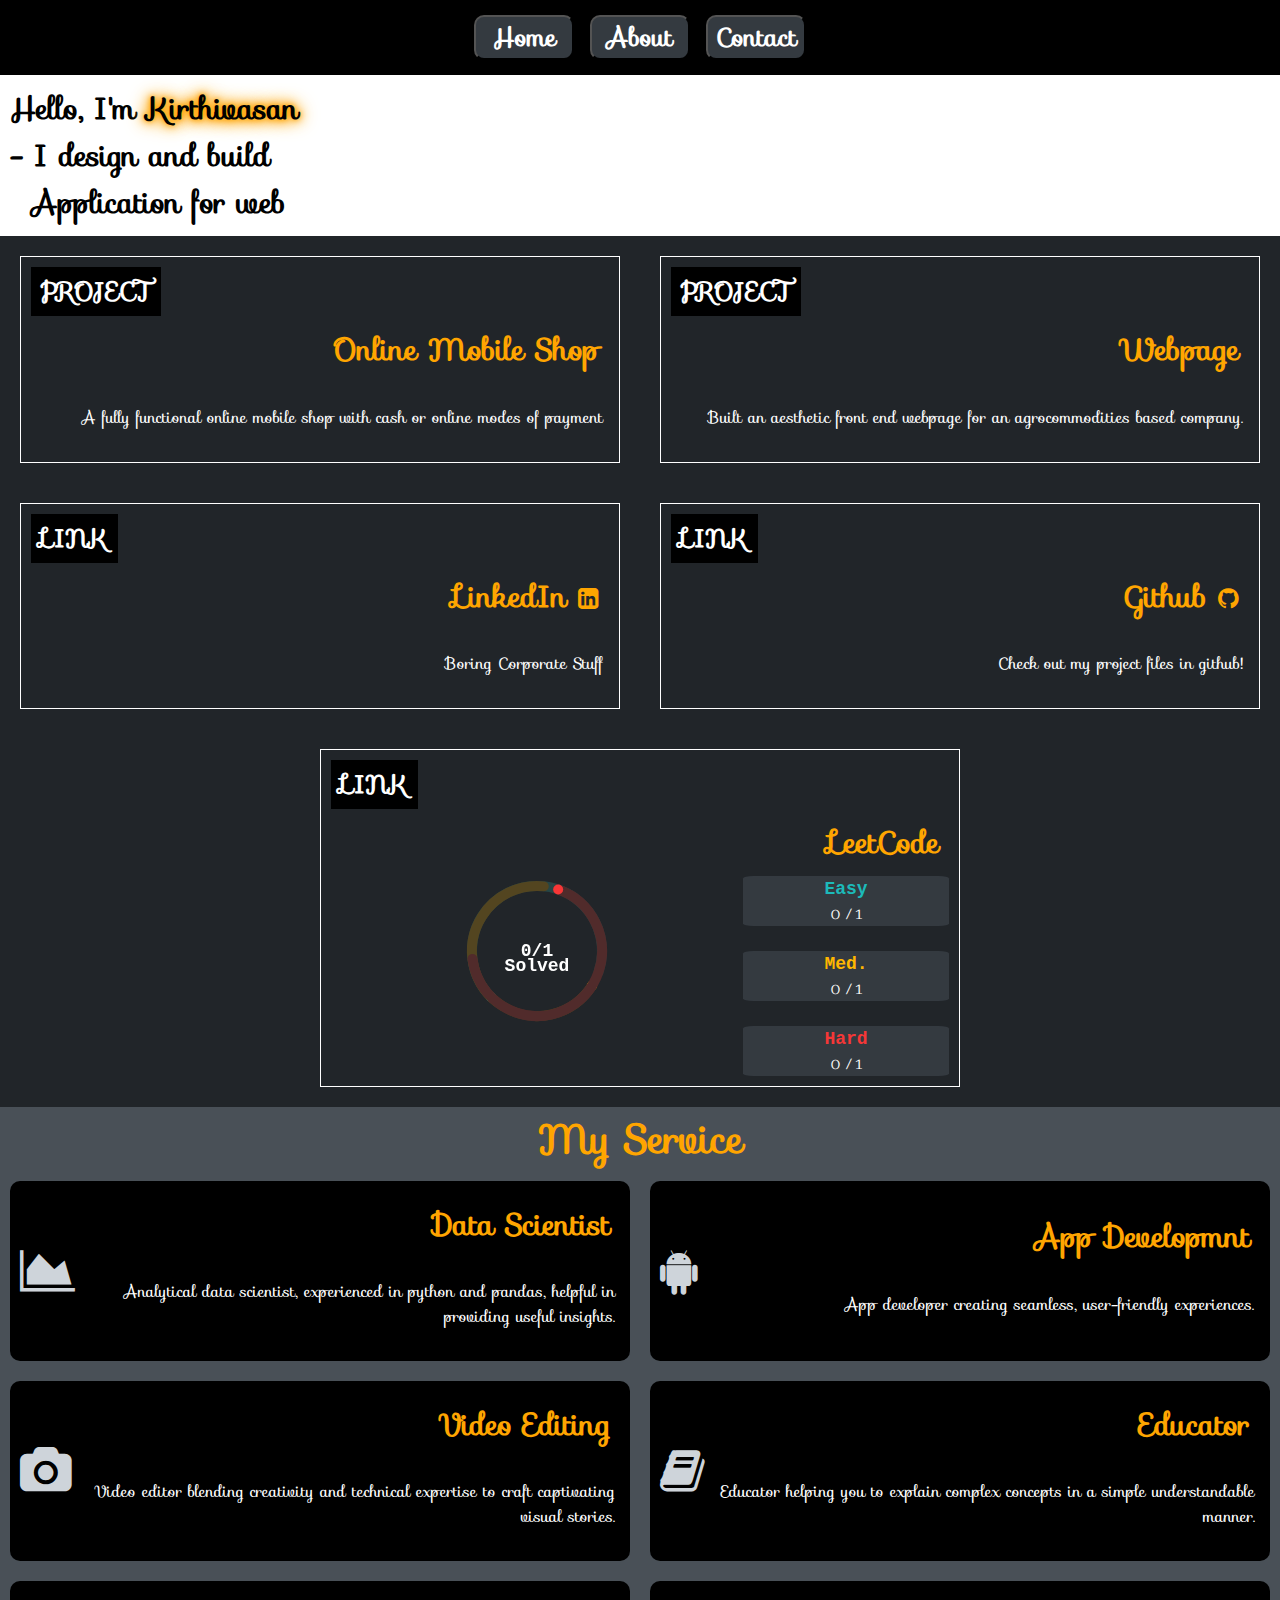
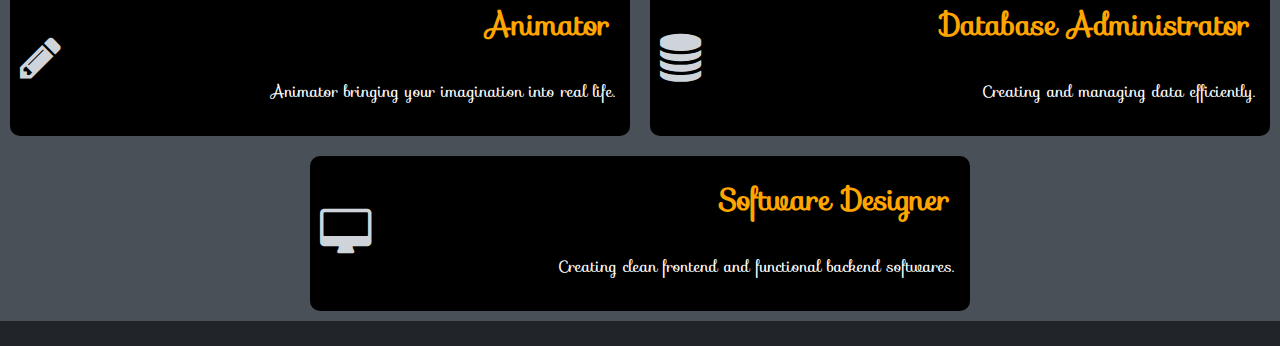
<file: index.html>
<!DOCTYPE html>
<html lang="en">
  <head>
    <title>Home Page</title>
    <link rel="stylesheet" href="style.css" />
    <link
      rel="stylesheet"
      href="https://maxcdn.bootstrapcdn.com/font-awesome/4.7.0/css/font-awesome.min.css"
    />
    <script src="script.js"></script>
  </head>

  <body id="body">
    <div class="Navbar" id="navbar">
      <nav>
        <button onClick="changePage('home')">
          <b> Home </b>
        </button>
        <button onClick="changePage('about')">
          <b> About </b>
        </button>
        <button onClick="changePage('contact')">
          <b> Contact </b>
        </button>
      </nav>
    </div>

    <div class="introductionContainer">
      <div class="Introduction">
        Hello, I'm <span class="Kirthivasan"> Kirthivasan</span> <br />
        - I design and build <br />
        &nbsp;&nbsp;Application for web
      </div>
    </div>
    <div class="Container">
      <div class="subContainer">
        <div class="Element">
          <div class="project"><b>PROJECT</b></div>
          <h3>
            <span class="heading"> Online Mobile Shop </span>
          </h3>
          <p>
            A fully functional online mobile shop with cash or online modes of
            payment
          </p>
        </div>

        <div class="Element">
          <div class="project"><b>PROJECT</b></div>
          <h3><span class="heading">Webpage</span></h3>
          <p>
            Built an aesthetic front end webpage for an agrocommodities based
            company.
          </p>
        </div>
      </div>
      <div class="subContainer">
        <div class="Element">
          <a
            href="https://www.linkedin.com/in/kirthivasan-r-487abb250/"
            target="_blank"
            rel="noreferrer"
          >
            <div class="link"><b>LINK</b></div>
            <h3>
              <span class="heading"
                >LinkedIn
                <i class="fa fa-linkedin-square" style="font-size: 24px"></i>
              </span>
            </h3>
            <p>Boring Corporate Stuff</p>
          </a>
        </div>
        <div class="Element">
          <a
            href="https://github.com/Kirthivasan2004"
            target="_blank"
            rel="noreferrer"
          >
            <div class="link"><b>LINK</b></div>
            <h3>
              <span class="heading"
                >Github
                <i class="fa fa-github" style="font-size: 24px"></i>
              </span>
            </h3>
            <p>Check out my project files in github!</p>
          </a>
        </div>
      </div>
      <div class="subContainer">
        <div class="Element">
          <a
            href="https://leetcode.com/Kirthivasan004/"
            target="_blank"
            rel="noreferrer"
          >
            <div class="link"><b>LINK</b></div>
            <h3><span class="heading">LeetCode</span></h3>
            <div class="leetContainer">
              <div class="can">
                <canvas id="canvas"></canvas>
              </div>
              <div id="side">
                <div class="box">
                  <span style="color: #1cbaba; font: bold 18px Courier">
                    Easy
                  </span>
                  <br />
                  <span id="easyJS"></span>
                </div>
                <br />
                <div class="box">
                  <span style="color: #ffb700; font: bold 18px Courier">
                    Med.
                  </span>
                  <br />
                  <span id="mediumJS"></span>
                </div>
                <br />
                <div class="box">
                  <span style="color: #f63737; font: bold 18px Courier">
                    Hard
                  </span>
                  <br />
                  <span id="hardJS"></span>
                </div>
              </div>
            </div>
          </a>
        </div>
      </div>
      <!-- Use this place to add more Projects or Links in the future -->
    </div>
    <h2>My Service</h2>

    <div class="serviceContainer">
      <div class="servicesElement" id="DataScientist">
        <div class="icon">
          <i
            class="fa fa-area-chart"
            style="font-size: 48px; color: #ced4da"
          ></i>
        </div>
        <div class="text">
          <h3><span class="heading">Data Scientist</span></h3>
          <p>
            Analytical data scientist, experienced in python and pandas, helpful
            in providing useful insights.
          </p>
        </div>
      </div>

      <div class="servicesElement" id="AppDevelopment">
        <div class="icon">
          <i class="fa fa-android" style="font-size: 48px; color: #ced4da"></i>
        </div>
        <div class="text">
          <h3><span class="heading">App Developmnt</span></h3>
          <p>App developer creating seamless, user-friendly experiences.</p>
        </div>
      </div>
    </div>
    <div class="serviceContainer">
      <div class="servicesElement" id="VideoEditing">
        <div class="icon">
          <i class="fa fa-camera" style="font-size: 48px; color: #ced4da"></i>
        </div>
        <div class="text">
          <h3><span class="heading">Video Editing</span></h3>
          <p>
            Video editor blending creativity and technical expertise to craft
            captivating visual stories.
          </p>
        </div>
      </div>

      <div class="servicesElement" id="Educator">
        <div class="icon">
          <i class="fa fa-book" style="font-size: 48px; color: #ced4da"></i>
        </div>
        <div class="text">
          <h3><span class="heading">Educator</span></h3>
          <p>
            Educator helping you to explain complex concepts in a simple
            understandable manner.
          </p>
        </div>
      </div>
    </div>
    <div class="serviceContainer">
      <div class="servicesElement">
        <div class="icon">
          <i class="fa fa-pencil" style="font-size: 48px; color: #ced4da"></i>
        </div>
        <div class="text">
          <h3><span class="heading">Animator</span></h3>
          <p>Animator bringing your imagination into real life.</p>
        </div>
      </div>
      <div class="servicesElement">
        <div class="icon">
          <i class="fa fa-database" style="font-size: 48px; color: #ced4da"></i>
        </div>
        <div class="text">
          <h3><span class="heading">Database Administrator</span></h3>
          <p>Creating and managing data efficiently.</p>
        </div>
      </div>
    </div>
    <div class="serviceContainer">
      <div class="servicesElement">
        <div class="icon">
          <i class="fa fa-desktop" style="font-size: 48px; color: #ced4da"></i>
        </div>
        <div class="text">
          <h3><span class="heading">Software Designer</span></h3>
          <p>Creating clean frontend and functional backend softwares.</p>
        </div>
      </div>
    </div>

    <!-- Use this place to add more services in the future. -->
    <br />
    <script>
      //LIVE LEETCODE STATS

      const username = "Kirthivasan004";

      function rad(deg) {
        return ((deg * Math.PI) / 180) * -1;
      }

      function percent(completed, total) {
        return completed / total;
      }

      let data = {
        easySolved: 0,
        totalEasy: 1,
        mediumSolved: 0,
        totalMedium: 1,
        hardSolved: 0,
        totalHard: 1,
        totalSolved: 0,
        totalQuestions: 1,
        status: "error",
      };

      async function fetchLeetCodeStats() {
        try {
          const response = await fetch(
            `https://leetcode-stats-api.herokuapp.com/${username}`
          );
          if (!response.ok) {
            throw new Error("API request failed");
          }

          data = await response.json();
          if (data.status !== "success") {
            throw new Error(data.message || "Failed to fetch stats");
          }
          // Update DOM elements with data
        } catch (error) {
          console.error("Error fetching LeetCode stats:", error);
          const errorMessage = "Error fetching stats";
        } finally {
          drawLeetCodeStats();
        }
      }

      function drawLeetCodeStats() {
        try {
          document.getElementById(
            "easyJS"
          ).innerHTML = `${data.easySolved} / ${data.totalEasy}`;
          document.getElementById(
            "mediumJS"
          ).innerHTML = `${data.mediumSolved} / ${data.totalMedium}`;
          document.getElementById(
            "hardJS"
          ).innerHTML = `${data.hardSolved} / ${data.totalHard}`;
          c = document.getElementById("canvas");
          canvas.width = document.getElementsByClassName("can")[0].clientWidth;
          const ctx = c.getContext("2d");
          const x = c.width;
          const y = c.height;
          gap = 13;
          totalDegree = 270 - 2 * gap;
          easyWidth = (data.totalEasy / data.totalQuestions) * totalDegree;
          mediumWidth = (data.totalMedium / data.totalQuestions) * totalDegree;
          hardWidth = (data.totalHard / data.totalQuestions) * totalDegree;
          easyStartDeg = 225;
          mediumStartDeg = easyStartDeg - easyWidth - gap;
          hardStartDeg = mediumStartDeg - mediumWidth - gap;
          ctx.lineWidth = 10;
          ctx.lineCap = "round";
          ctx.strokeStyle = "#264545";
          ctx.beginPath();
          ctx.arc(
            x / 2,
            y / 2,
            Math.min(x / 2, y / 2) - 10,
            rad(easyStartDeg),
            rad(easyStartDeg - easyWidth)
          );
          ctx.stroke();
          ctx.strokeStyle = "#1cbaba";
          ctx.beginPath();
          ctx.arc(
            x / 2,
            y / 2,
            Math.min(x / 2, y / 2) - 10,
            rad(easyStartDeg),
            rad(
              Math.max(
                easyStartDeg -
                  easyWidth * percent(data.easySolved, data.totalEasy),
                easyStartDeg - easyWidth * 0.1
              )
            )
          );
          ctx.stroke();

          ctx.strokeStyle = "#534520";
          ctx.beginPath();
          ctx.arc(
            x / 2,
            y / 2,
            Math.min(x / 2, y / 2) - 10,
            rad(mediumStartDeg),
            rad(mediumStartDeg - mediumWidth)
          );
          ctx.stroke();
          ctx.strokeStyle = "#ffb700";
          ctx.beginPath();
          ctx.arc(
            x / 2,
            y / 2,
            Math.min(x / 2, y / 2) - 10,
            rad(mediumStartDeg),
            rad(
              Math.max(
                mediumStartDeg -
                  mediumWidth * percent(data.mediumSolved, data.totalMedium),
                mediumStartDeg - mediumWidth * 0.1
              )
            )
          );
          ctx.stroke();

          ctx.strokeStyle = "#512b2b";
          ctx.beginPath();
          ctx.arc(
            x / 2,
            y / 2,
            Math.min(x / 2, y / 2) - 10,
            rad(hardStartDeg),
            rad(hardStartDeg - hardWidth)
          );
          ctx.stroke();
          ctx.strokeStyle = "#f63737";
          ctx.beginPath();
          ctx.arc(
            x / 2,
            y / 2,
            Math.min(x / 2, y / 2) - 10,
            rad(hardStartDeg),
            rad(
              Math.max(
                hardStartDeg -
                  hardWidth * percent(data.hardSolved, data.totalHard),
                hardStartDeg - hardWidth * 0.01
              )
            )
          );
          ctx.stroke();

          ctx.font = "bold 18px Courier";
          ctx.fillStyle = "white";
          ctx.textAlign = "center";
          ctx.textBaseline = "middle";
          ctx.fillText(
            `${data.totalSolved}/${data.totalQuestions}`,
            x / 2,
            y / 2
          );
          ctx.fillText("Solved", x / 2, y / 2 + 15);
        } catch (error) {
          document.getElementsByClassName("can").innerHTML =
            "Sorry, something went wrong :(";
        }
      }
      // Call the function
      fetchLeetCodeStats();
      // setTimeout(drawLeetCodeStats, 1000);
    </script>
  </body>
</html>
</file>
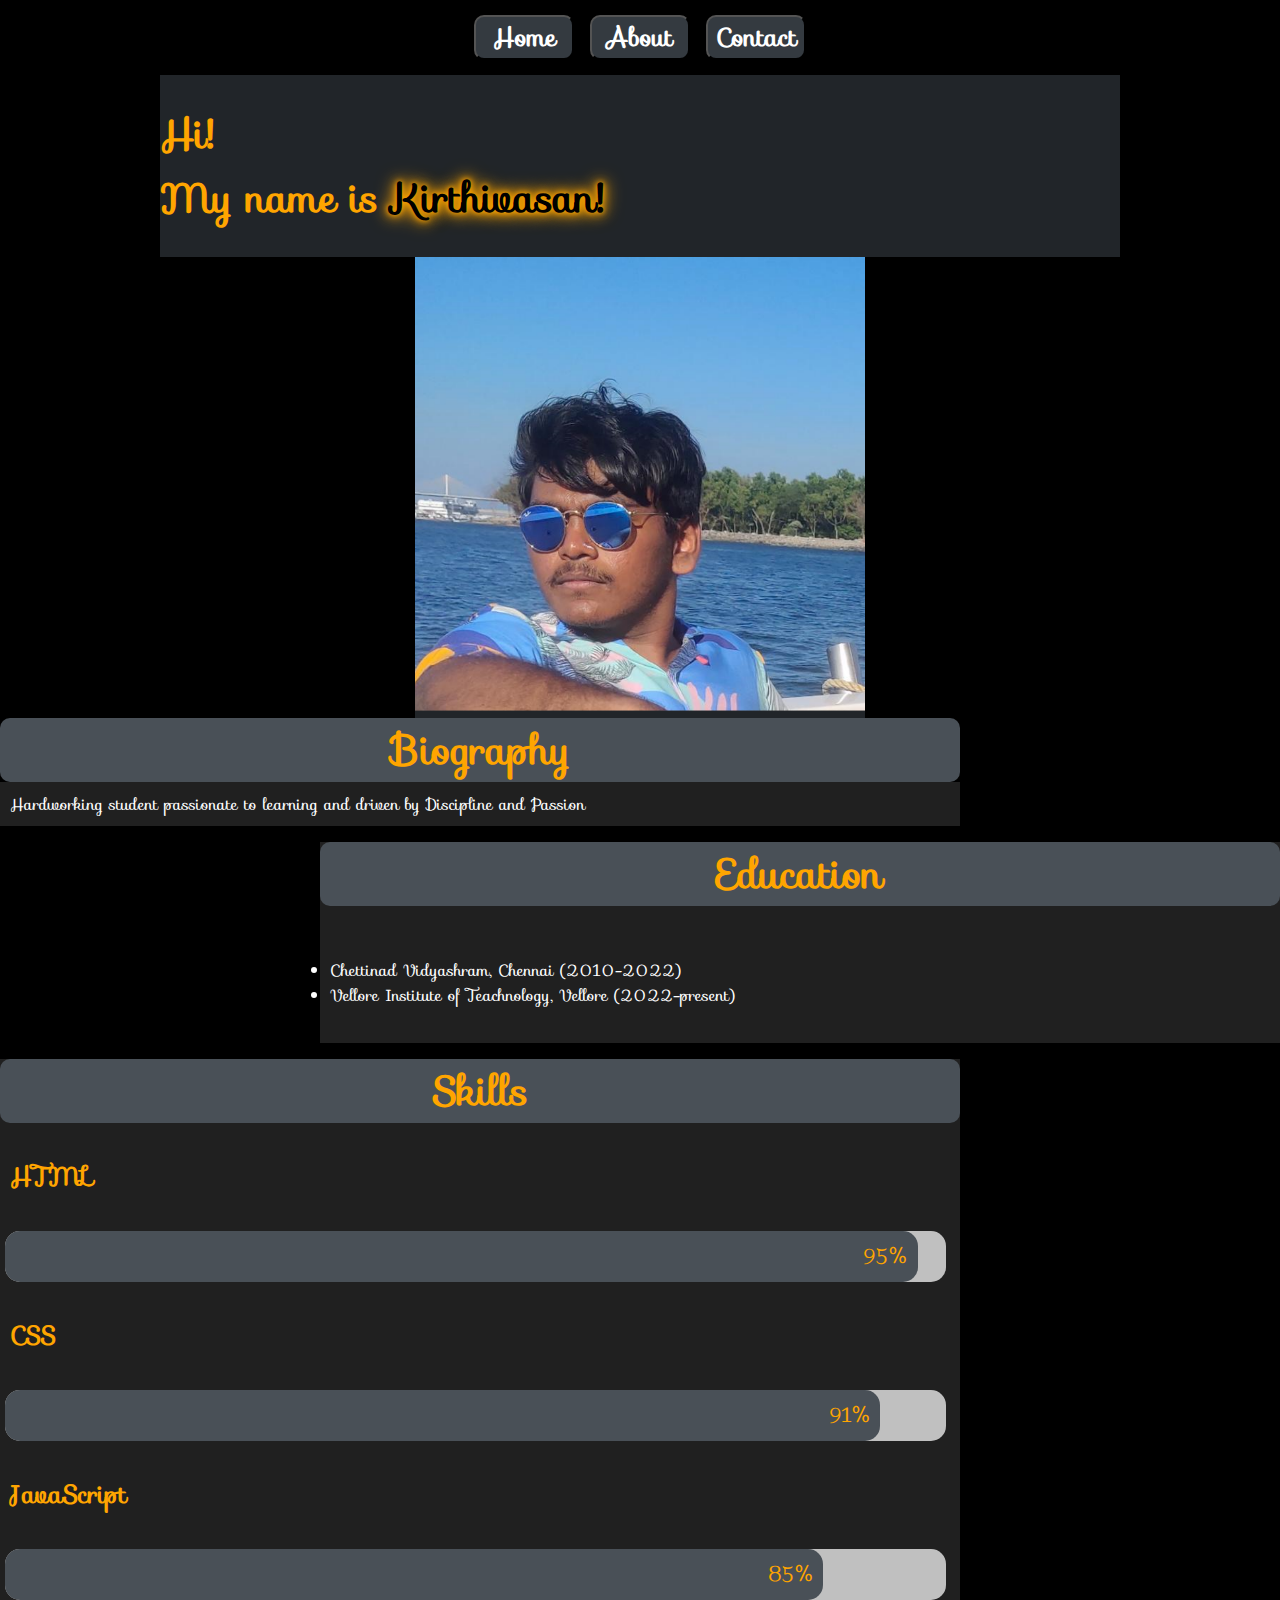
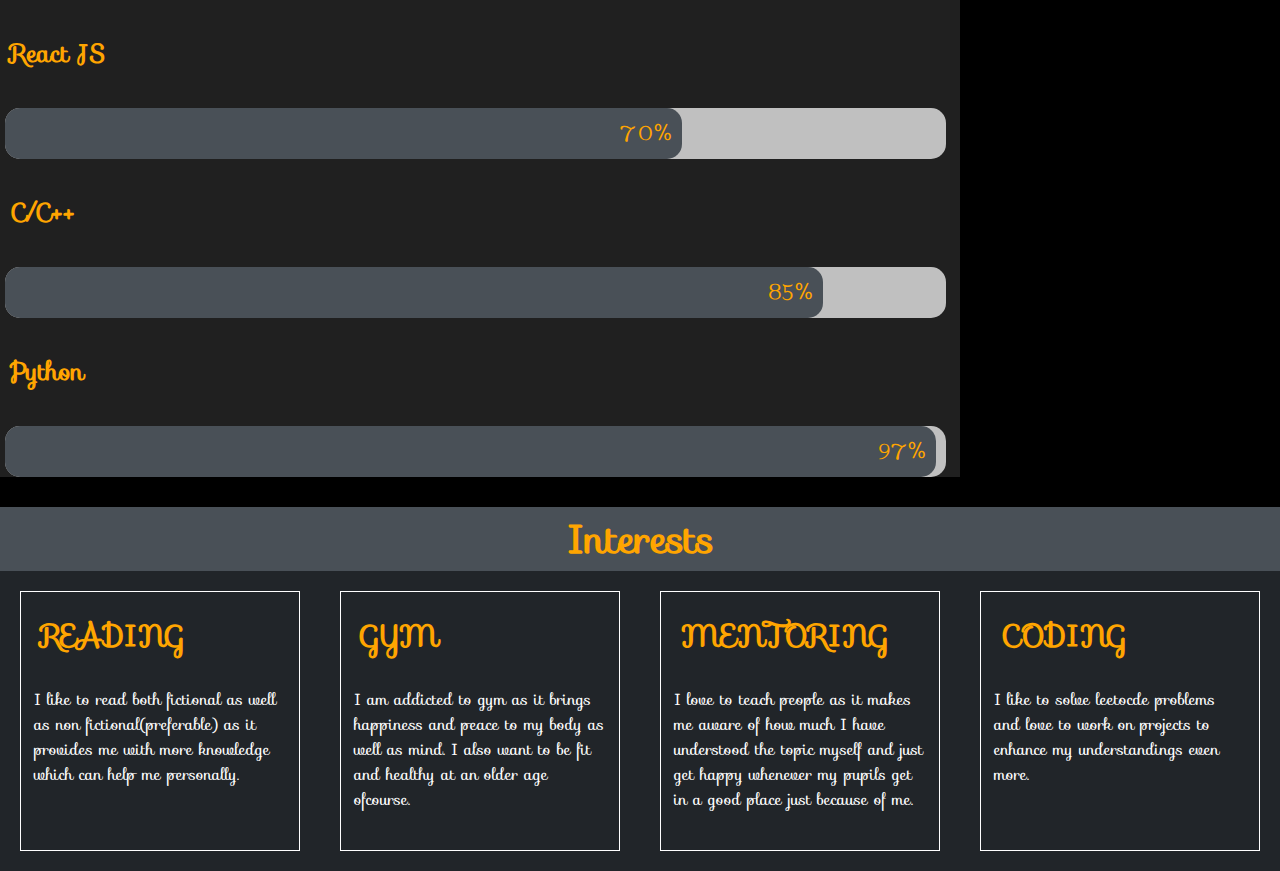
<file: AboutPage.html>
<!DOCTYPE html>
<html lang="en">
<head>
    <meta charset="UTF-8">
    <meta name="viewport" content="width=device-width, initial-scale=1.0">
    <title>About Me</title>
    <link rel="stylesheet" href="style.css">
    <script src="script.js"></script>
</head>
<body id="AboutBody">
  <div class="Navbar" id="navbar">
    <nav>
      <button onClick="changePage('home')">
        <b>
            Home
        </b>
    </button>
    <button onClick="changePage('about')">
        <b>
            About
        </b>
    </button>
    <button onClick="changePage('contact')">
        <b>
            Contact
        </b>
    </button>
    </nav>
          
  </div>
  <div class="Container">  
    <div class="about-left">
      <h1>
        Hi! 
        <br>
        My name is <span class="Kirthivasan">Kirthivasan!</span>
      </h1>
    </div>
    <div class="about-right">
      <img src="Kirthivasan.png" alt="Kirthivasan">
    </div>
  </div>
  <div class="biographyContainer">
    <h2>Biography</h2>
    <p class="para">Hardworking student passionate to learning and driven by Discipline and Passion</p>
  </div>
  <div class="educationContainer">

    <h2>Education</h2>
    <p>
      <ul class="para">
        <li>Chettinad Vidyashram, Chennai (2010-2022)</li>
        <li>Vellore Institute of Teachnology, Vellore (2022-present)</li>
      </ul>
    </p>
  </div>
  <div class="skillsContainer">
    <h2>Skills</h2>
    <p>HTML</p> 
    <div class="container"> 
      <div class="skill html">95%</div> 
      
    </div> 
    
    <p>CSS</p> 
    <div class="container"> 
      <div class="skill css">91%</div> 
    </div> 
    
    <p>JavaScript</p>
    <div class="container">
      <div class="skill javascript">85%</div>
    </div>
    
    <p>React JS</p>
    <div class="container">
      <div class="skill reactjs">70%</div>
    </div>
    
    <p>C/C++</p>
    <div class="container">
      <div class="skill c">85%</div>
    </div>
    
    <p>Python</p>
    <div class="container">
      <div class="skill python">97%</div>
    </div>
  </div>
    <br>
    <h2>Interests</h2>
    <div class="interestContainer">
      <div class="Element">
          <h3><span class="heading">READING</span></h3>
          <p>I like to read both fictional as well as non fictional(preferable) as it provides me with more knowledge which can help me personally.</p>
      </div>
      <div class="Element">
        <h3><span class="heading">GYM</span></h3>
        <p>I am addicted to gym as it brings happiness and peace to my body as well as mind. I also want to be fit and healthy at an older age ofcourse.</p>
    </div>
    <div class="Element">
      <h3><span class="heading">MENTORING</span></h3>
      <p>I love to teach people as it makes me aware of how much I have understood the topic myself and just get happy whenever my pupils get in a good place just because of me. </p>
    </div>
    <div class="Element">
      <h3><span class="heading">CODING</span></h3>
      <p>I like to solve leetocde problems and love to work on projects to enhance my understandings even more.  </p>
    </div>
    </div>
</body>
</html>
</file>
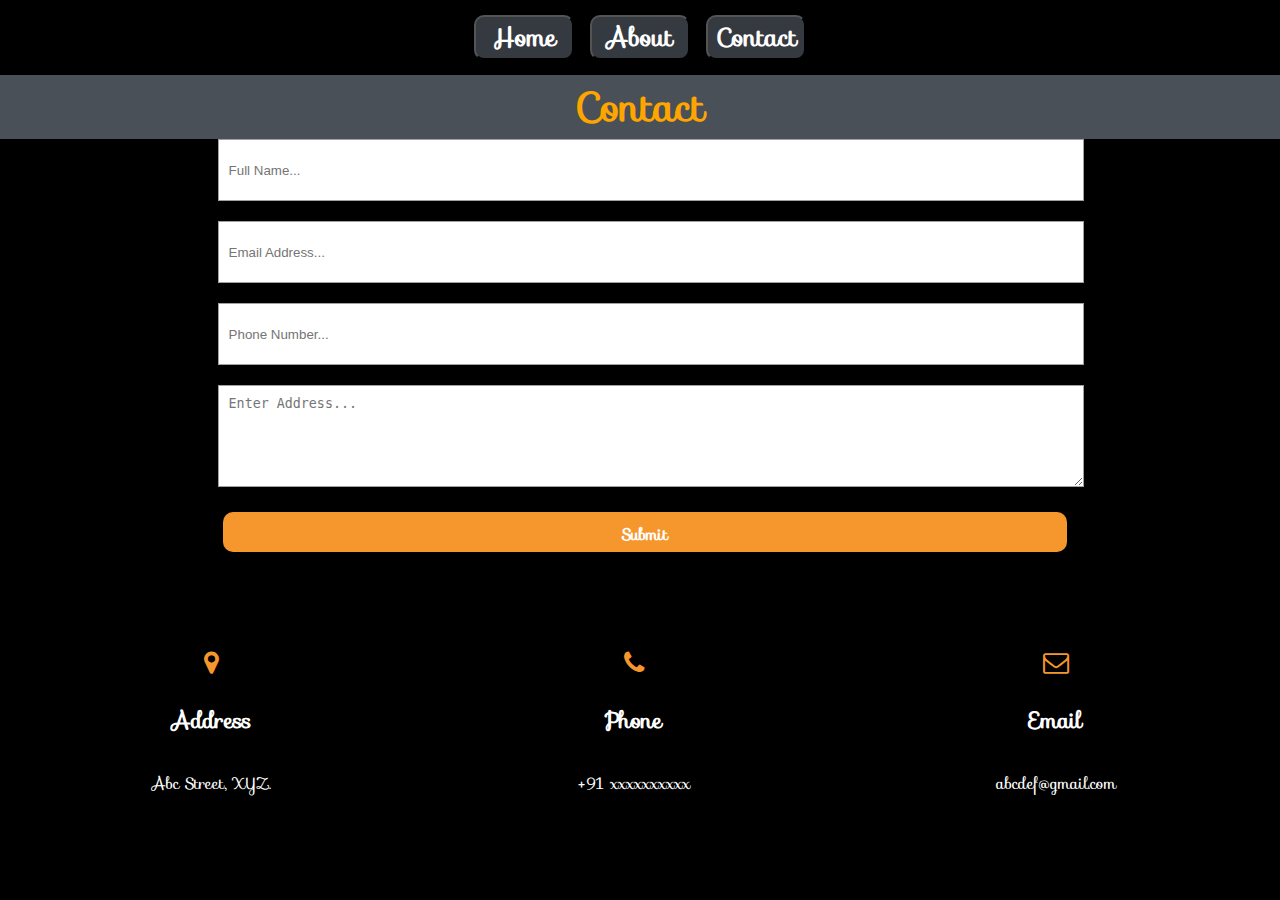
<file: ContactPage.html>
<!DOCTYPE html>
<html lang="en">
<head>
    <meta charset="UTF-8">
    <meta name="viewport" content="width=device-width, initial-scale=1.0">
    <title>ContactPage</title>
    <link rel="stylesheet" href="style.css">
    <link rel="stylesheet" href="https://maxcdn.bootstrapcdn.com/font-awesome/4.7.0/css/font-awesome.min.css">
    <script src="script.js"></script>
</head>
<body id="ContactBody">
    <div class="Navbar" id="navbar">
        <nav>
          <button onClick="changePage('home')">
            <b>
                Home
            </b>
        </button>
        <button onClick="changePage('about')">
            <b>
                About
            </b>
        </button>
        <button onClick="changePage('contact')">
            <b>
                Contact
            </b>
        </button>
        </nav>
              
      </div>
    <div class="main-section contact">
        
          <h2 class="heading-text" id="contact">Contact</h2>
          <div class="InputField">
            <form id="contactForm" onsubmit="return validateForm()">
              <input type="text" id="fullName" placeholder="Full Name..." required>
              <input type="email" id="email" placeholder="Email Address..." required>
              <input type="tel" id="phone" placeholder="Phone Number..." required>
              <textarea id="address" placeholder="Enter Address..."></textarea>
              <button type="submit">Submit</button>
            </form>
          </div>
          <div class="Infos">
            <h3>
              <i class="fa fa-map-marker"></i>
            </h3>
            <h4>Address</h4>
            <p>Abc Street, XYZ.</p>
          </div>
          <div class="Infos">
            <h3>
              <i class="fa fa-phone"></i>
            </h3>
            <h4>Phone</h4>
            <p>+91 xxxxxxxxxx</p>
          </div>
          <div class="Infos">
            <h3>
              <i class="fa fa-envelope-o"></i>
            </h3>
            <h4>Email</h4>
            <p>abcdef@gmail.com</p>
          </div>
        
      </div>
      <script>
        function validateForm() {
            // Get form inputs
            var fullName = document.getElementById('fullName').value.trim();
            var email = document.getElementById('email').value.trim();
            var phone = document.getElementById('phone').value.trim();
            var address = document.getElementById('address').value.trim();

            // Regular expressions for validation
            var emailRegex = /^[^\s@]+@[^\s@]+\.[^\s@]+$/;
            var phoneRegex = /^\d{10}$/;

            // Simple validation
            if (fullName === '' && email === '' && phone === '' && address === '') {
                return true; // No content in the form, allow submission without confirmation
            }

            // Further validation
            if (fullName === '') {
                alert('Please enter your full name.');
                return false;
            }

            if (email === '') {
                alert('Please enter your email address.');
                return false;
            } else if (!emailRegex.test(email)) {
                alert('Please enter a valid email address.');
                return false;
            }

            if (phone === '') {
                alert('Please enter your phone number.');
                return false;
            } else if (!phoneRegex.test(phone)) {
                alert('Please enter a valid 10-digit phone number.');
                return false;
            }

            if (address === '') {
                alert('Please enter your address.');
                return false;
            }

            return true; // Form is valid, submit it
        }

        function formHasUnsavedData(form)
        {
        var inputs = form.querySelectorAll('myForm');
        for (var i = 0; i < inputs.length; i++)
        {
        if (inputs[i].value.trim() !== '')
        {
        return true;
        }
        }
        return false;
        }

        window.onunload = function()
        {
          var form = document.getElementById('myForm');
          if (formHasUnsavedData(form)) {
            return "You have unsaved data in the form. Are you sure you want to leave?";
          }
        };

      </script>
</body>
</html>
</file>
<file: style.css>
/* FONT FOR WHOLE WEBPAGE */

@import url("https://fonts.googleapis.com/css2?family=Sofia");

html {
  box-sizing: border-box;
  margin: 0;
  padding: 0;
  -outline: 0;
  font-family: "Sofia", sans-serif;
  font-weight: 400;
  font-style: normal;
  background-color: #000000;
}

/* NAVBAR STYLES */
h1 {
  color: orange;
}

.Navbar {
  position: sticky;
  top: 0;
  width: 100%;
  text-align: center;
  padding: 10px 0;
  background-color: #000000;
  transition: top 0.3s;
  z-index: 10;
}
b {
  color: #ffffff;
  font-size: 25px;
}

.hidden {
  top: -100px; /* Move the navbar out of view */
}

body {
  background-color: #212529;
  color: white;
  padding-top: 150px;
  transition: all 0.3s ease;
  padding-bottom: 0px;
  width: 100%;
  height: 100%;
  margin: 0;
  padding: 0;
}
button {
  background-color: #343a40;
  border-radius: 10px;
  width: 100px;
  font-family: "Sofia", sans-serif;
  font-size: large;
  color: #adb5bd;
  font-weight: bold;
  cursor: pointer;
  margin: 5px;
  transition: all 0.3s ease;
}

button:hover {
  transform: scale(1.1);
  box-shadow: 0 0 15px #495057;
}

/* HOME PAGE STYLES */

.Kirthivasan {
  color: #000000;
  text-shadow: 0 0 5px orange, 0 0 15px orange, 0 0 20px orange, 0 0 10px orange;
}

.Introduction {
  padding: 10px;
  font-size: 30px;
  font-weight: bold;
  color: #000000;
}

.introductionContainer {
  display: flex;
  justify-content: space-between;
  background-color: #ffffff;
}

/* LEET CODE */
.leetContainer {
  position: relative;
  width: 100%;
  height: 100%;
  display: flex;
}
.can {
  width: inherit;
  height: auto;
  display: flex;
  justify-content: center;
  align-items: center;
}
#canvas {
  position: absolute;
  left: 0;
  top: 0;
  background: none;
}

#Stats {
  position: absolute;
  width: 100px;
  height: 100px;
  left: 50%;
  top: 50px;
  color: white;
  text-align: center;
  transform: translateX(-50%);
  z-index: 0;
}
#side {
  text-align: center;
  width: 50%;
  height: fit-content;
}
.box {
  background-color: #343a40;
  border-radius: 5%;
}
#easyJS,
#mediumJS,
#hardJS {
  color: white;
  font-size: small;
}
.Element {
  align-items: center;
  gap: 10px;
   width: 90%;
  padding: 10px;
  margin: 20px;
  border: 1px solid #ffffff;
  transition: all 0.3s ease;
  text-decoration: none;
  color: #6c757d;
  flex: 1;
}
.subContainer {
  display: flex;
  text-align: right;
  justify-content: center;
  width: 100%;
}
.subContainer .Element {
  width: 70%;
  max-width: 50%; 
  margin: 20px; 
  box-sizing: border-box; 
}

.subContainer .Element:only-child {
    width: 70%; 
}
.Container {
  display: absolute;
  grid-template-columns: repeat(2, 1fr);
  gap: 20px;
  justify-items: center;
  justify-content: center;
  align-items: center;
}

.Element:hover {
  transform: scale(1.1);
  box-shadow: 0 0 15px #ffffff;
}

.project {
  color: #e9ecef;
  background-color: #000000;
  padding: 5px 10px;
  width: fit-content;
}

.link {
  color: #e9ecef;
  background-color: #000000;
  padding: 5px 10px;
  width: fit-content;
}
a {
  text-decoration: none;
  color: #6c757d;
  display: block;
  height: fit-content;
  width: 100%;
  height: 100%;
}

/* ABOUT PAGE STYLES */

#AboutBody {
  background-color: #000000;
}

.about-left {
  font-size: 20px;
  width: 75%;
  background-color: #212529;
  display: flex;
  align-items: center;
}

.about-right {
  background-color: #212529;
}

img {
  width: 50vh;
}

.para {
  padding-left: 10px;
  color: #ffffff;
  background-color: #202020;
  margin-top: 0;
}

.biographyContainer {
  width: 75%;
}

.biographyContainer h2 {
  color: orange;
  border-radius: 10px;
}

.educationContainer {
  width: 75%;
  margin-left: 25%;
  background-color: #202020;
}

.educationContainer h2 {
  border-radius: 10px;
  color: orange;
}

.skillsContainer {
  width: 75%;
  background-color: #202020;
}

.skillsContainer h2 {
  border-radius: 10px;
  color: orange;
}
.skillsContainer p {
  color: orange;
  font-size: 25px;
  font-weight: bold;
}

/* MY SERVICE */

.serviceContainer {
  display: flex;
  text-align: right;
  background-color: #495057;
  justify-content: center;
}

h2 {
  background-color: #495057;
  width: 100%;
  font-size: 40px;
  text-align: center;
  margin: 0 0 0 0;
  color: orange;
}
.servicesElement {
  display: flex;
  align-items: center; /* Align items vertically */
  gap: 10px; /* Spacing between icon and text */
  width: 50%;
  background-color: #000000;
  border-radius: 10px;
  padding: 10px;
  margin: 10px;
}

.servicesElement .icon {
  flex-shrink: 0; /* Prevent icon from shrinking */
}

.servicesElement .text {
  flex-grow: 1; /* Allow text to grow and take remaining space */
}

div h3 {
  margin: 0;
  font-weight: bold;
  font-size: 25px;
  padding: 10px;
}
div p {
  padding: 1%;
  color: #ffffff;
}

/* HEADINGS */

.heading {
  color: orange;
  font-size: 30px;
}

/* CONTACT PAGE */

.contact form {
  width: 66%;
  margin: 0px auto;
}
.contact input,
textarea {
  width: 100%;
  float: left;
  margin-bottom: 20px;
  height: 40px;
  padding: 10px;
  border: 1px solid #a1a1a1;
}
.contact textarea {
  height: 80px;
}
.contact button {
  width: 100%;
  float: left;
  margin-bottom: 20px;
  height: 40px;
  padding: 10px;
  background: #f5972d;
  color: #fff;
  border: none;
  font-size: 16px;
}
.contact h3 {
  font-size: 26px;
  text-align: center;
  margin-top: 60px;
  color: #f5972d;
}
.contact h4 {
  font-size: 22px;
  text-align: center;
  margin-top: 10px;
}
.contact p {
  text-align: center;
  font-size: 16px;
  margin-top: 5px;
}

.footer {
  background-color: #202020;
  padding: 30px 0px 40px 0px;
  width: 100%;
  float: left;
}
.footer-sect {
  color: #b3b3b3;
}
.footer-sect a {
  color: #b3b3b3;
  margin-left: 10px;
  text-decoration: none;
  font-size: 18px;
  text-align: center;
}

.InputField {
  width: 100%;
  float: left;
}

.Infos {
  width: 33%;
  float: left;
}

/* SKILLS */

.skillContainer {
  width: 100%;
  margin: 0px auto;
  display: flex;
}

@keyframes progressingHTML {
  from {
    width: 0%;
  }
  to {
    width: 95%;
  }
}

@keyframes progressingCSS {
  from {
    width: 0%;
  }
  to {
    width: 91%;
  }
}

@keyframes progressingJAVASCRIPT {
  from {
    width: 0%;
  }
  to {
    width: 85%;
  }
}

@keyframes progressingREACTJS {
  from {
    width: 0%;
  }
  to {
    width: 70%;
  }
}

@keyframes progressingC {
  from {
    width: 0%;
  }
  to {
    width: 85%;
  }
}

@keyframes progressingPYTHON {
  from {
    width: 0%;
  }
  to {
    width: 97%;
  }
}

.container {
  background-color: rgb(192, 192, 192);
  width: 98%;
  border-radius: 15px;
  margin: 5px;
}

.skill {
  background-color: #495057;
  color: white;
  padding: 1%;
  text-align: right;
  font-size: 20px;
  border-radius: 15px;
}

.html {
  overflow: hidden;
  width: 95%;
  animation: progressingHTML 2s ease-in-out;
  color: orange;
}

.css {
  width: 91%;
  animation: progressingCSS 2s ease-in-out;
  color: orange;
}

.javascript {
  width: 85%;
  animation: progressingJAVASCRIPT 2s ease-in-out;
  color: orange;
}

.reactjs {
  width: 70%;
  animation: progressingREACTJS 2s ease-in-out;
  color: orange;
}

.c {
  width: 85%;
  animation: progressingC 2s ease-in-out;
  color: orange;
}

.python {
  width: 97%;
  animation: progressingPYTHON 2s ease-in-out;
  color: orange;
}

.progressbar {
  color: #f5972d;
  margin-left: 100px;
  margin-bottom: 20px;
  width: 100px;
  height: 100px;
  border-radius: 50%;

  place-items: center;
  display: grid;

  --pgPercentage: var(--value);
  background: radial-gradient(
      closest-side,
      black 80%,
      transparent 0 99.9%,
      black 0
    ),
    conic-gradient(#f5972d calc(var(--pgPercentage) * 1%), #ffe6af 0);
}

/* INTERESTS */

.interestContainer {
  background-color: #212529;
  height: 300px;
  display: flex;
}

/* RESPONSIVENESS */
/* mobile (320px — 480px), tablets (481px — 768px), laptops (769px — 1024px), and desktops(1025px — 1200px) */
</file>
